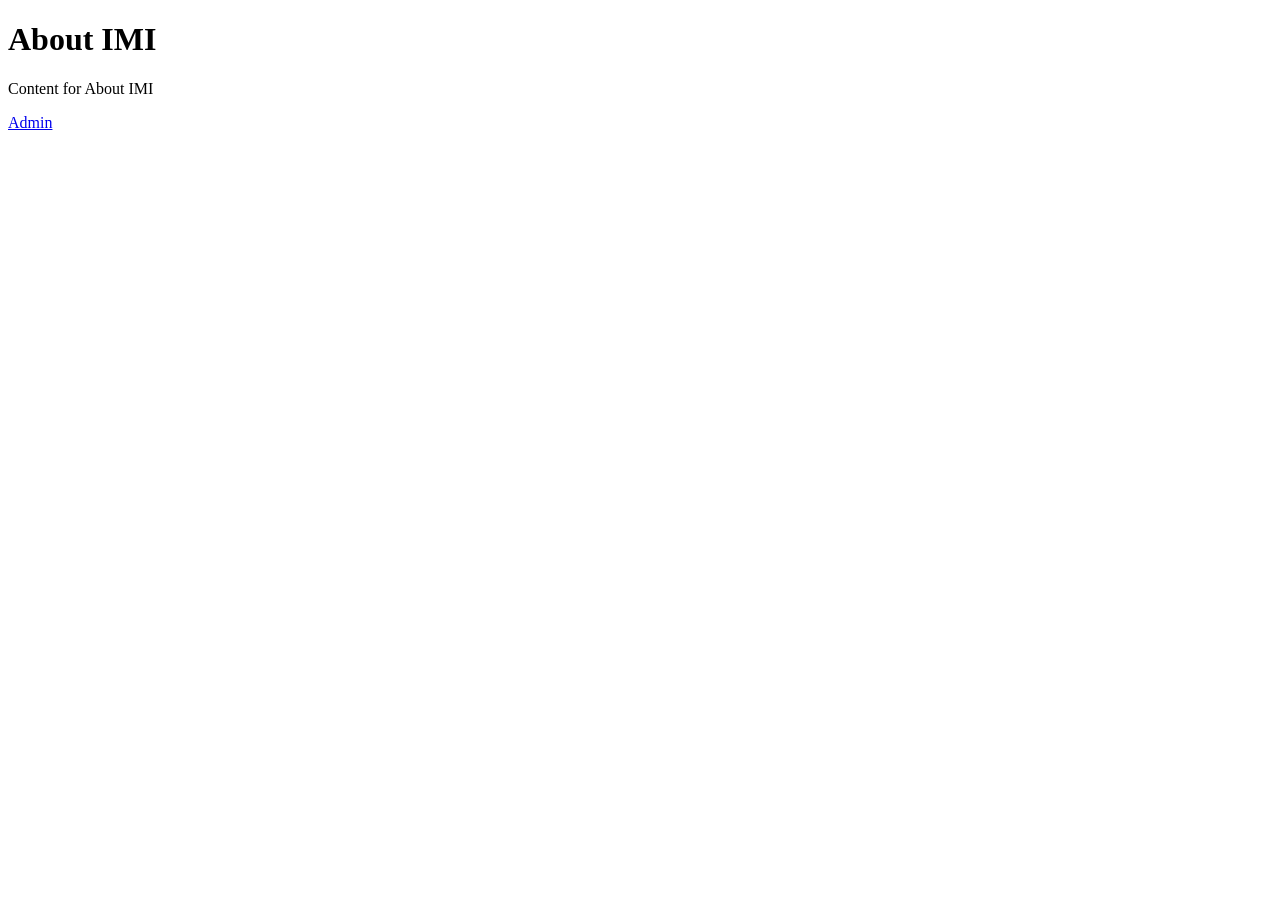
<file: about.html>
<!doctype html><html><head><meta charset='utf-8'/><meta name='viewport' content='width=device-width,initial-scale=1'/><title>About IMI — IMI</title></head><body><h1>About IMI</h1><p>Content for About IMI</p><a href='/admin/'>Admin</a></body></html>
</file>
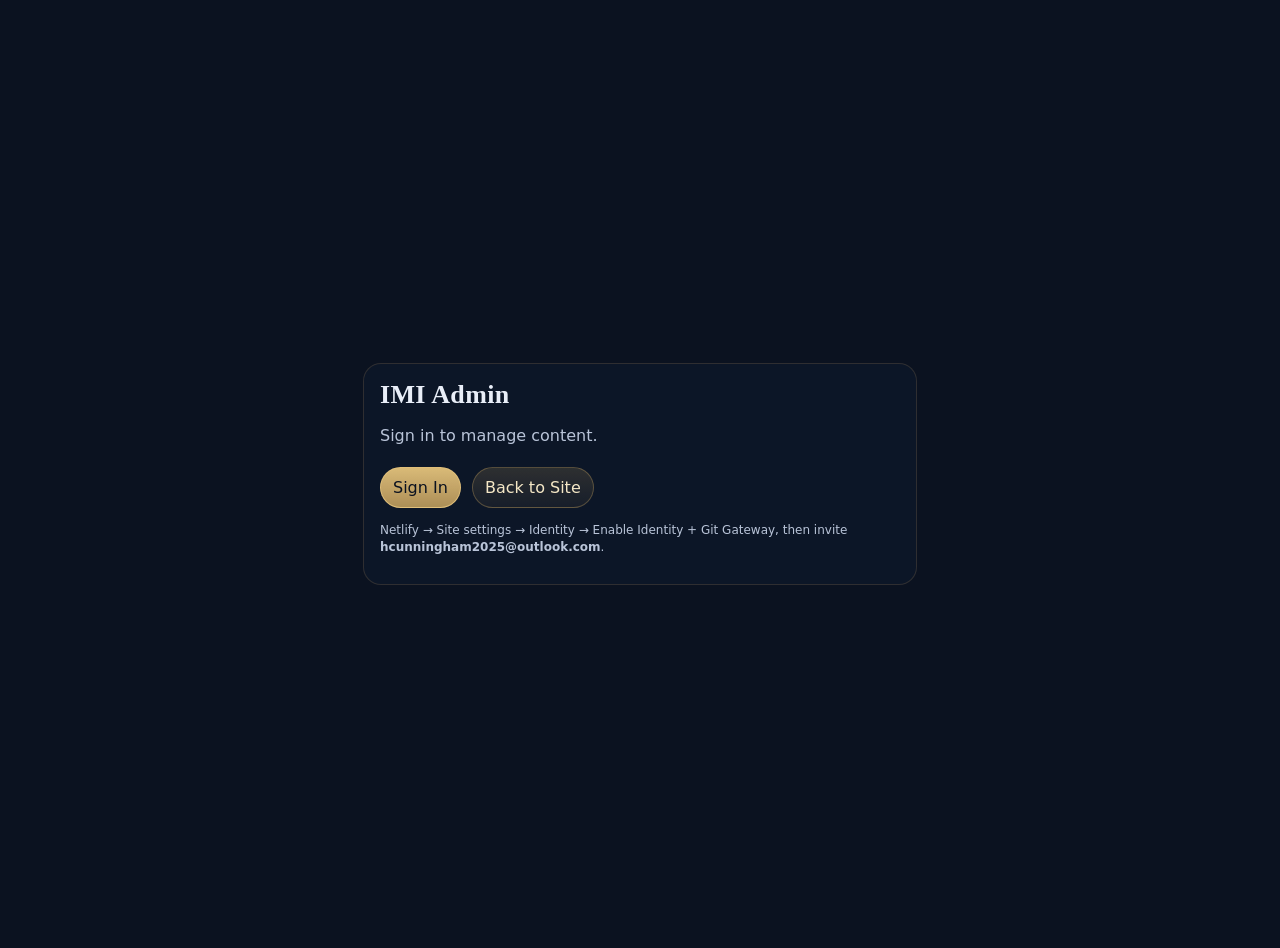
<file: admin-login.html>
<!doctype html><html><head><meta charset="utf-8"/><meta name="viewport" content="width=device-width,initial-scale=1"/>
<title>IMI Admin Login</title>
<link rel="stylesheet" href="/admin-dashboard.css"/>
<script src="https://identity.netlify.com/v1/netlify-identity-widget.js"></script>
</head><body>
<div style="min-height:100vh;display:grid;place-items:center;padding:24px">
  <div class="card" style="max-width:520px;width:100%">
    <h1 class="h1">IMI Admin</h1>
    <p class="lbl">Sign in to manage content.</p>
    <div style="margin-top:14px">
      <a class="btn btnPrimary" href="#" id="openLogin">Sign In</a>
      <a class="btn" href="/">Back to Site</a>
    </div>
    <p class="small" style="margin-top:14px">
      Netlify → Site settings → Identity → Enable Identity + Git Gateway, then invite <b>hcunningham2025@outlook.com</b>.
    </p>
  </div>
</div>
<script>
document.getElementById('openLogin').addEventListener('click', function(e){e.preventDefault(); netlifyIdentity.open('login');});
netlifyIdentity.on('login', function(){ netlifyIdentity.close(); window.location.href='/admin.html'; });
</script>
</body></html>
</file>
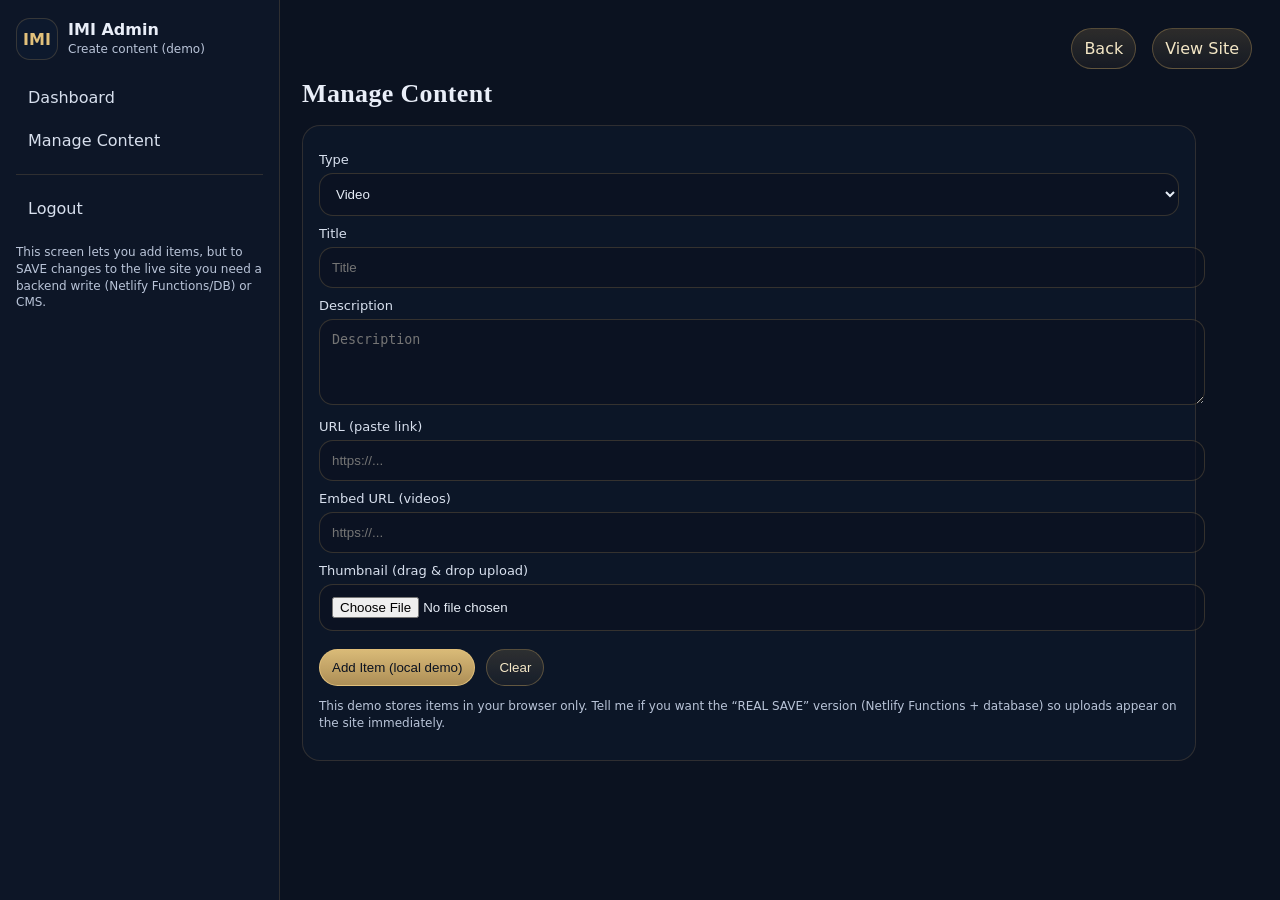
<file: admin-manage.html>
<!doctype html><html><head><meta charset="utf-8"/><meta name="viewport" content="width=device-width,initial-scale=1"/>
<title>IMI Admin — Manage Content</title>
<link rel="stylesheet" href="/admin-dashboard.css"/>
<script src="https://identity.netlify.com/v1/netlify-identity-widget.js"></script>
</head><body>
<div class="wrap">
  <aside class="sidebar">
    <div class="brand">
      <div class="logo">IMI</div>
      <div><div style="font-weight:900">IMI Admin</div><div class="small">Create content (demo)</div></div>
    </div>
    <div class="nav">
      <a href="/admin.html">Dashboard</a>
      <a href="/admin-manage.html">Manage Content</a>
      <hr style="border:0;border-top:1px solid rgba(200,163,95,.18);margin:14px 0">
      <a href="#" id="logout">Logout</a>
    </div>
    <div class="small" style="margin-top:16px">
      This screen lets you add items, but to SAVE changes to the live site you need a backend write (Netlify Functions/DB) or CMS.
    </div>
  </aside>

  <main class="main">
    <div class="topbar">
      <a class="btn" href="/admin.html">Back</a>
      <a class="btn" href="/" target="_blank" rel="noopener">View Site</a>
    </div>
    <h1 class="h1">Manage Content</h1>

    <div class="card" style="max-width:860px">
      <form id="form">
        <label>Type</label>
        <select name="type" required>
          <option value="videos">Video</option>
          <option value="images">Image</option>
          <option value="articles">Article</option>
          <option value="documentaries">Documentary</option>
          <option value="investigations">Investigation</option>
          <option value="podcasts">Podcast</option>
        </select>

        <label>Title</label>
        <input name="title" required placeholder="Title"/>

        <label>Description</label>
        <textarea name="description" rows="4" placeholder="Description"></textarea>

        <label>URL (paste link)</label>
        <input name="url" placeholder="https://..."/>

        <label>Embed URL (videos)</label>
        <input name="embed" placeholder="https://..."/>

        <label>Thumbnail (drag & drop upload)</label>
        <input type="file" name="thumbnail" />

        <div style="margin-top:12px">
          <button class="btn btnPrimary" type="submit">Add Item (local demo)</button>
          <button class="btn" type="button" id="clear">Clear</button>
        </div>
        <p class="small" style="margin-top:12px">This demo stores items in your browser only. Tell me if you want the “REAL SAVE” version (Netlify Functions + database) so uploads appear on the site immediately.</p>
      </form>
    </div>
  </main>
</div>
<script>
function requireAuth(){const u=netlifyIdentity.currentUser(); if(!u){window.location.replace('/admin-login.html');}}
netlifyIdentity.on('init', requireAuth); netlifyIdentity.init();
document.getElementById('logout').addEventListener('click', function(e){e.preventDefault(); netlifyIdentity.logout(); window.location.replace('/admin-login.html');});

const key='imi_admin_local_items';
const form=document.getElementById('form');
document.getElementById('clear').onclick=()=>form.reset();
form.addEventListener('submit', async (e)=>{
  e.preventDefault();
  const fd=new FormData(form);
  const item=Object.fromEntries(fd.entries());
  item.date=new Date().toISOString();
  // Note: thumbnail upload needs backend; here we only keep filename
  if(fd.get('thumbnail') && fd.get('thumbnail').name) item.thumbnail=fd.get('thumbnail').name;
  const items=JSON.parse(localStorage.getItem(key)||'[]');
  items.unshift(item);
  localStorage.setItem(key, JSON.stringify(items));
  alert('Saved locally (demo). For real publishing, we need Netlify Functions + DB.');
  form.reset();
});
</script>
</body></html>
</file>
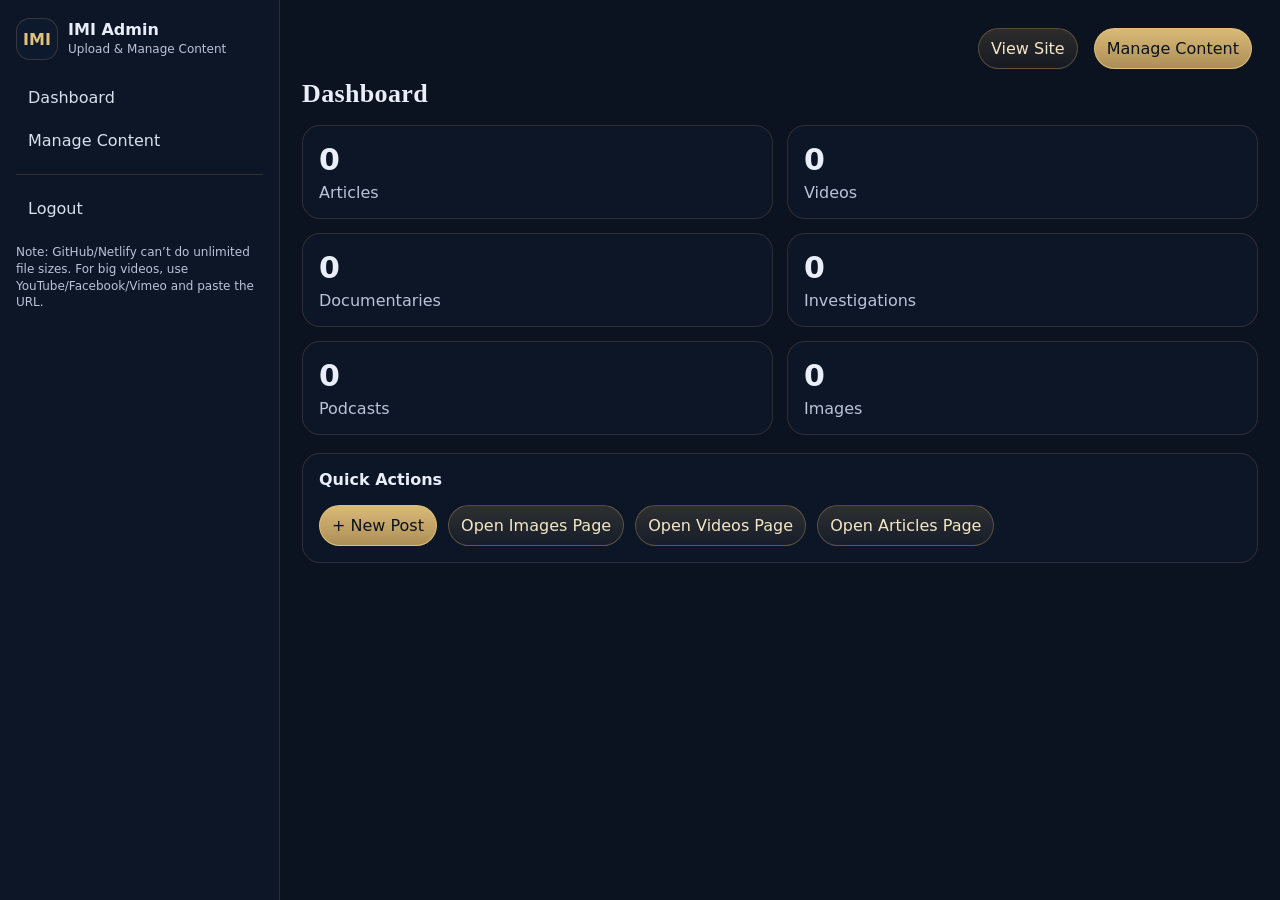
<file: admin.html>
<!doctype html><html lang="en"><head><meta charset="utf-8"/><meta name="viewport" content="width=device-width,initial-scale=1"/>
<title>IMI Admin Dashboard</title>
<link rel="stylesheet" href="/admin-dashboard.css"/>
<script src="https://identity.netlify.com/v1/netlify-identity-widget.js"></script>
</head><body>
<div class="wrap">
  <aside class="sidebar">
    <div class="brand">
      <div class="logo">IMI</div>
      <div><div style="font-weight:900">IMI Admin</div><div class="small">Upload & Manage Content</div></div>
    </div>
    <div class="nav">
      <a href="/admin.html">Dashboard</a>
      <a href="/admin-manage.html">Manage Content</a>
      <hr style="border:0;border-top:1px solid rgba(200,163,95,.18);margin:14px 0">
      <a href="#" id="logout">Logout</a>
    </div>
    <div class="small" style="margin-top:16px">
      Note: GitHub/Netlify can’t do unlimited file sizes. For big videos, use YouTube/Facebook/Vimeo and paste the URL.
    </div>
  </aside>

  <main class="main">
    <div class="topbar">
      <a class="btn" href="/" target="_blank" rel="noopener">View Site</a>
      <a class="btn btnPrimary" href="/admin-manage.html">Manage Content</a>
    </div>
    <h1 class="h1">Dashboard</h1>
    <div class="cards">
      <div class="card"><div class="num" id="c_articles">0</div><div class="lbl">Articles</div></div>
      <div class="card"><div class="num" id="c_videos">0</div><div class="lbl">Videos</div></div>
      <div class="card"><div class="num" id="c_documentaries">0</div><div class="lbl">Documentaries</div></div>
      <div class="card"><div class="num" id="c_investigations">0</div><div class="lbl">Investigations</div></div>
      <div class="card"><div class="num" id="c_podcasts">0</div><div class="lbl">Podcasts</div></div>
      <div class="card"><div class="num" id="c_images">0</div><div class="lbl">Images</div></div>
    </div>
    <div class="actions">
      <div style="font-weight:900;margin-bottom:10px">Quick Actions</div>
      <a class="btn btnPrimary" href="/admin-manage.html">+ New Post</a>
      <a class="btn" href="/images.html">Open Images Page</a>
      <a class="btn" href="/videos.html">Open Videos Page</a>
      <a class="btn" href="/articles.html">Open Articles Page</a>
    </div>
  </main>
</div>

<script>
function requireAuth(){const u=netlifyIdentity.currentUser(); if(!u){window.location.replace('/admin-login.html');}}
netlifyIdentity.on('init', requireAuth); netlifyIdentity.init();
document.getElementById('logout').addEventListener('click', function(e){e.preventDefault(); netlifyIdentity.logout(); window.location.replace('/admin-login.html');});

(async function(){
  try{
    const res=await fetch('/content/library.json',{cache:'no-store'});
    const data=await res.json(); const items=data.items||[];
    const count=(t)=>items.filter(i=>i.type===t).length;
    document.getElementById('c_articles').textContent=count('articles');
    document.getElementById('c_videos').textContent=count('videos');
    document.getElementById('c_documentaries').textContent=count('documentaries');
    document.getElementById('c_investigations').textContent=count('investigations');
    document.getElementById('c_podcasts').textContent=count('podcasts');
    document.getElementById('c_images').textContent=count('images');
  }catch(e){}
})();
</script>
</body></html>
</file>
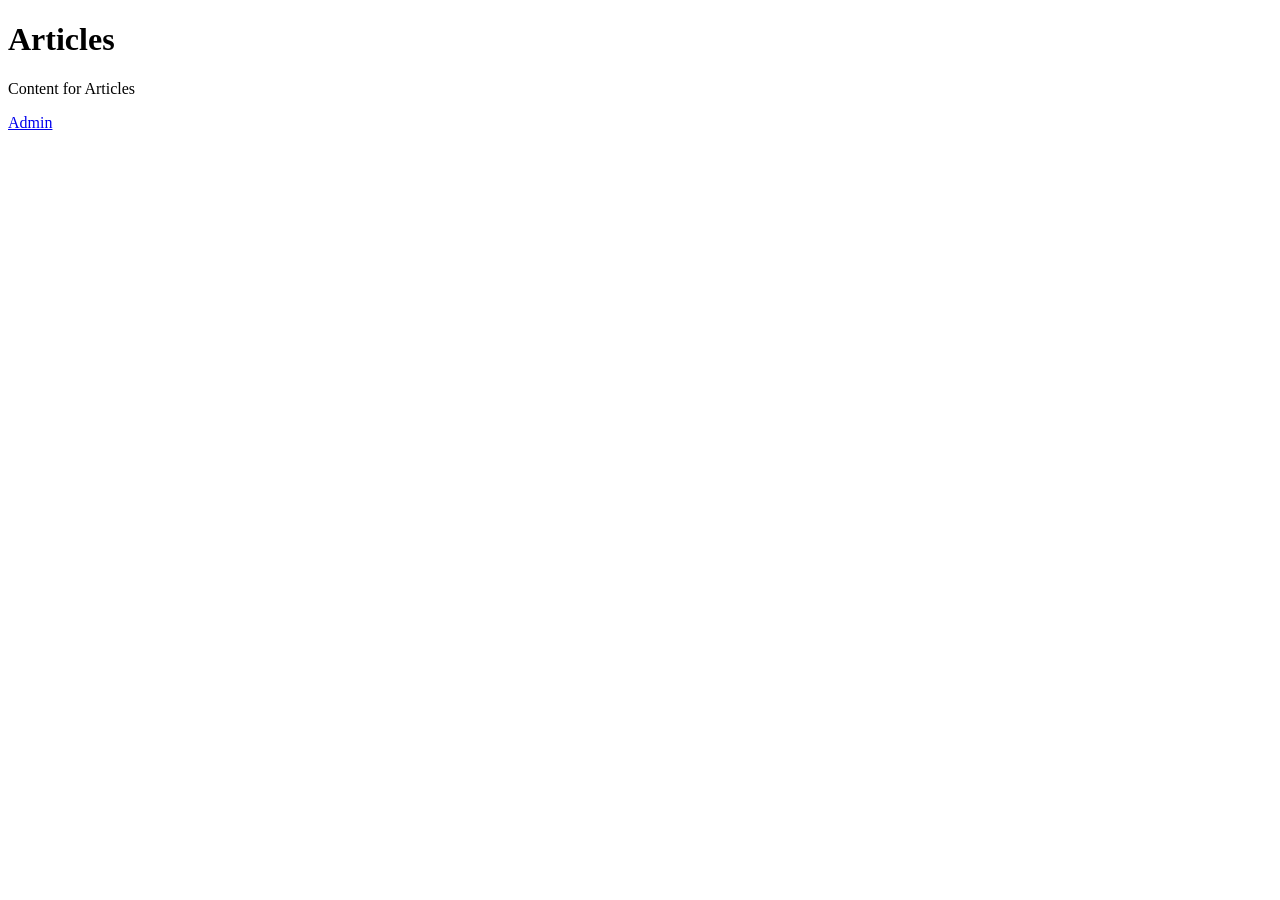
<file: articles.html>
<!doctype html><html><head><meta charset='utf-8'/><meta name='viewport' content='width=device-width,initial-scale=1'/><title>Articles — IMI</title></head><body><h1>Articles</h1><p>Content for Articles</p><a href='/admin/'>Admin</a></body></html>
</file>
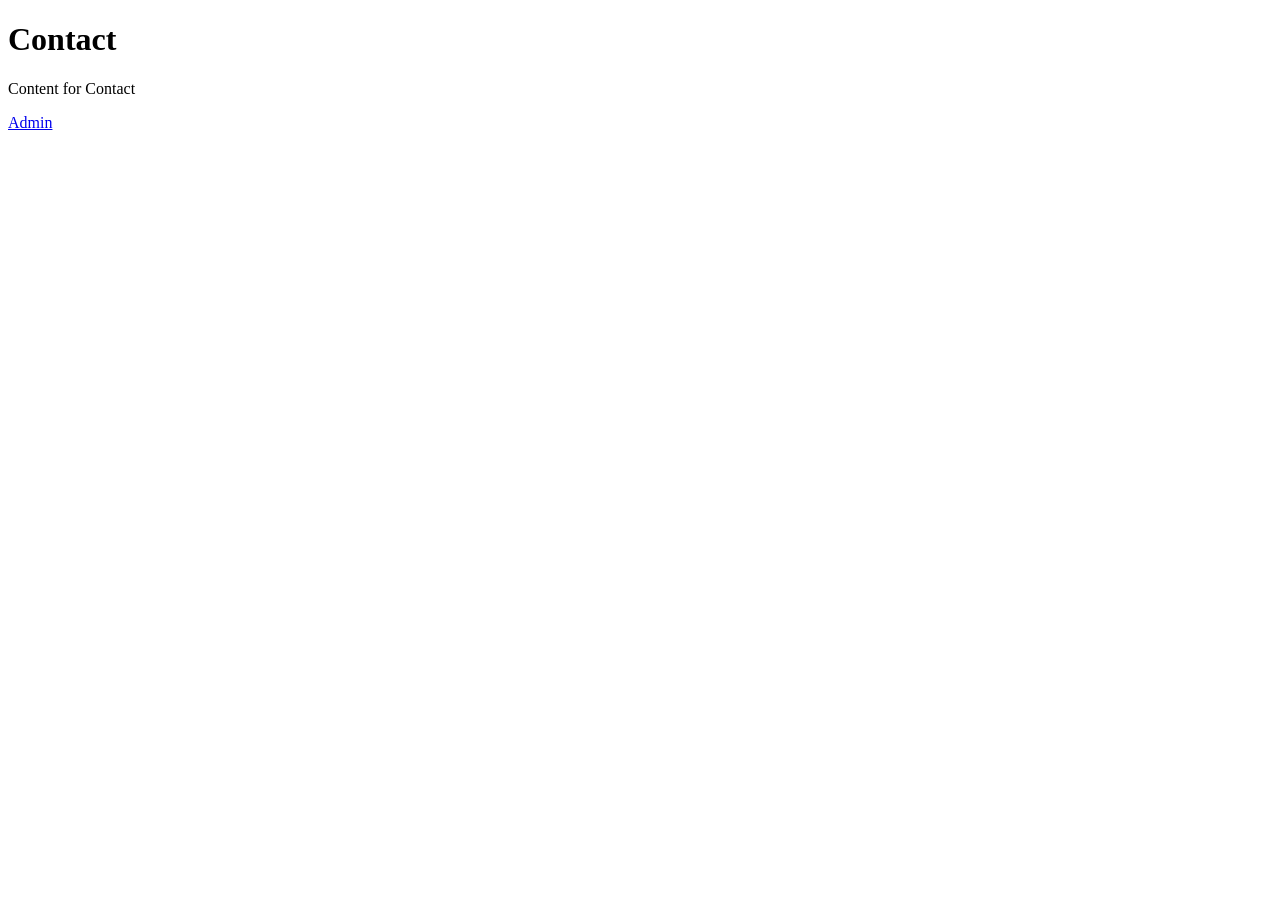
<file: contact.html>
<!doctype html><html><head><meta charset='utf-8'/><meta name='viewport' content='width=device-width,initial-scale=1'/><title>Contact — IMI</title></head><body><h1>Contact</h1><p>Content for Contact</p><a href='/admin/'>Admin</a></body></html>
</file>
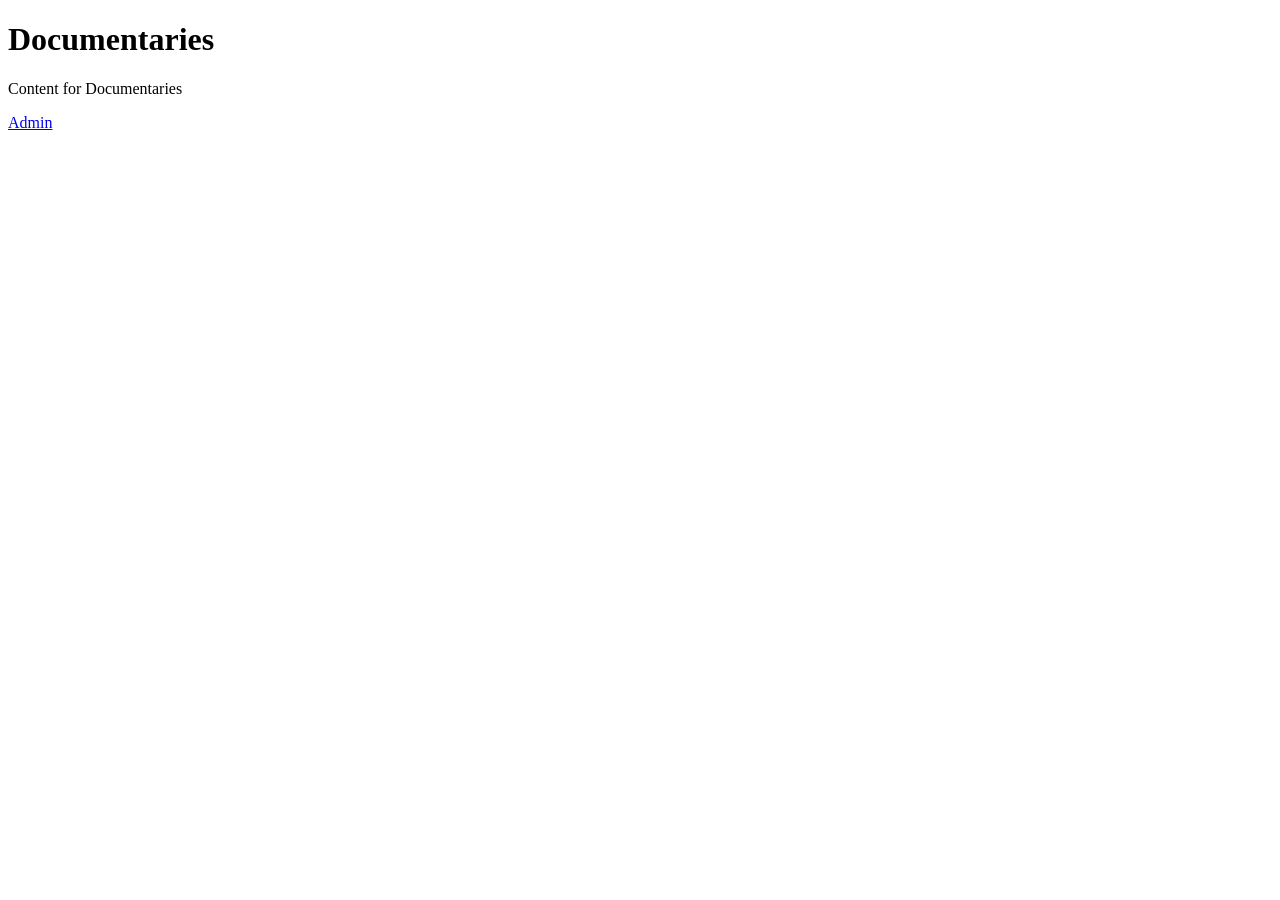
<file: documentaries.html>
<!doctype html><html><head><meta charset='utf-8'/><meta name='viewport' content='width=device-width,initial-scale=1'/><title>Documentaries — IMI</title></head><body><h1>Documentaries</h1><p>Content for Documentaries</p><a href='/admin/'>Admin</a></body></html>
</file>
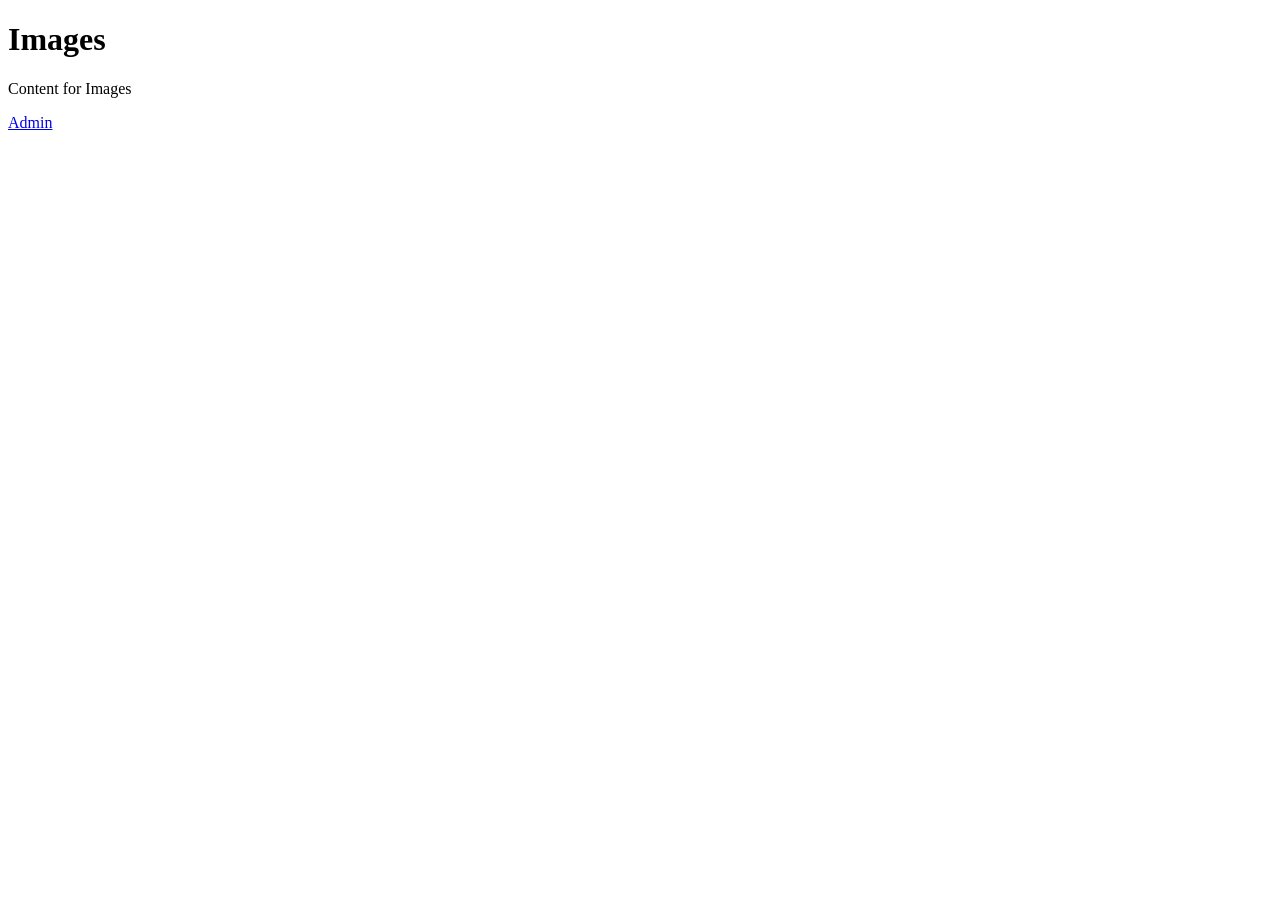
<file: images.html>
<!doctype html><html><head><meta charset='utf-8'/><meta name='viewport' content='width=device-width,initial-scale=1'/><title>Images — IMI</title></head><body><h1>Images</h1><p>Content for Images</p><a href='/admin/'>Admin</a></body></html>
</file>
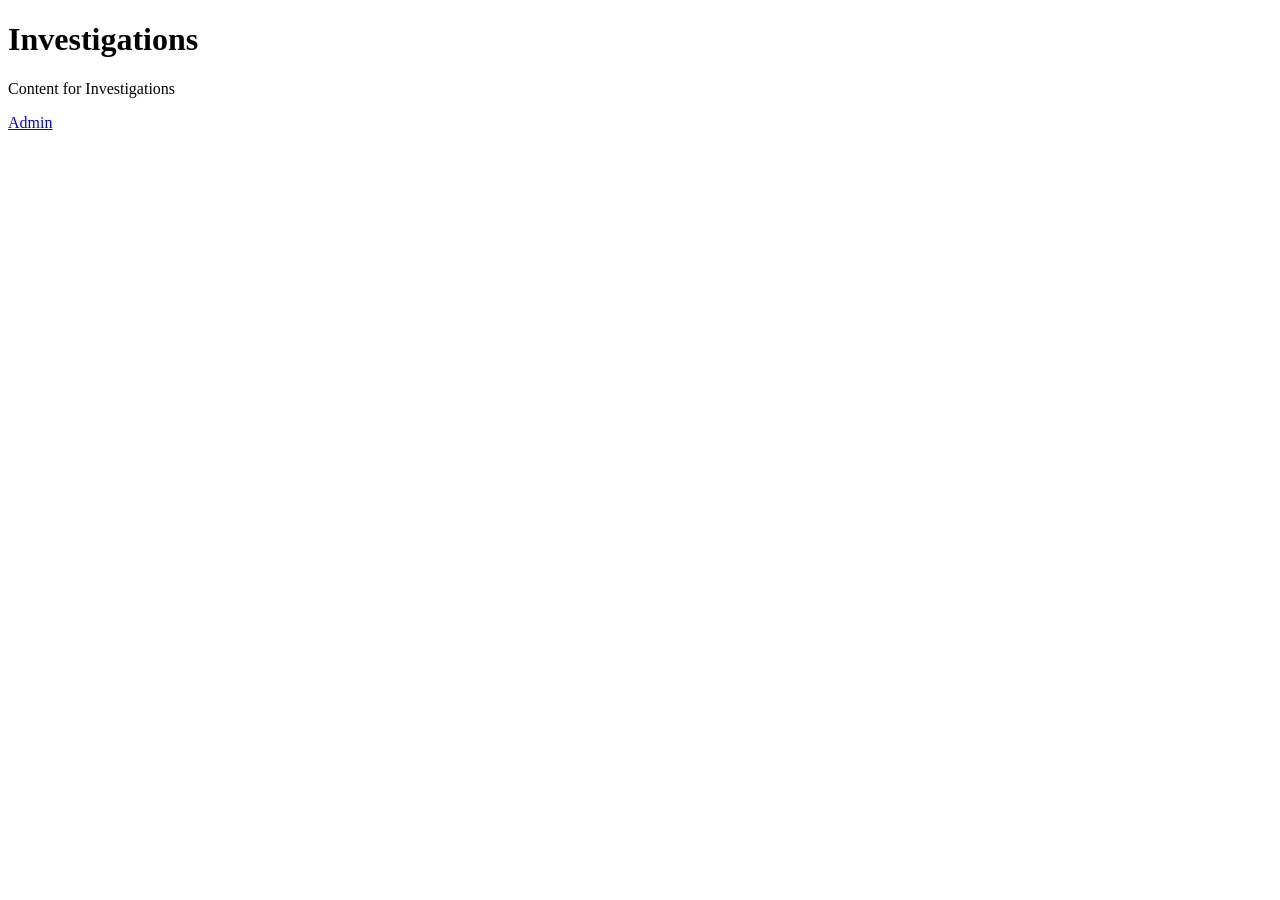
<file: investigations.html>
<!doctype html><html><head><meta charset='utf-8'/><meta name='viewport' content='width=device-width,initial-scale=1'/><title>Investigations — IMI</title></head><body><h1>Investigations</h1><p>Content for Investigations</p><a href='/admin/'>Admin</a></body></html>
</file>
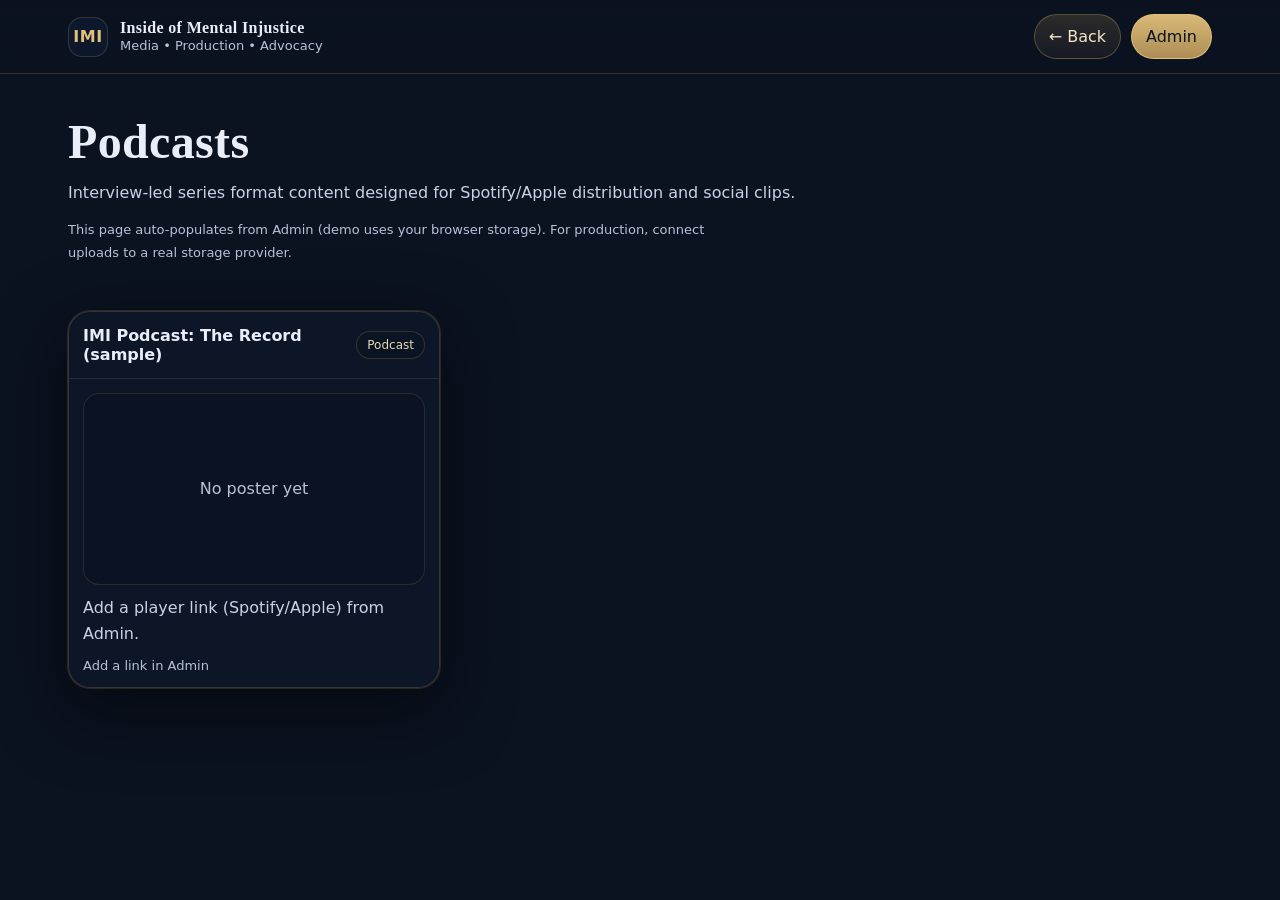
<file: podcasts.html>
<!doctype html>
<html lang="en">
<head>
  <meta charset="utf-8" />
  <meta name="viewport" content="width=device-width,initial-scale=1" />
  <title>Podcasts — IMI</title>
  <meta name="description" content="Interview-led series format content designed for Spotify/Apple distribution and social clips." />
  <link rel="preconnect" href="https://fonts.googleapis.com">
  <style>
    :root{
      --ink:#0b1220; --ink2:#0f1a2f;
      --gold:#c8a35f; --gold2:#e2c17b;
      --text:#e9eef8; --muted:#b9c4d8;
      --border:rgba(200,163,95,.22);
      --shadow:0 0 0 1px rgba(200,163,95,.18), 0 22px 70px rgba(0,0,0,.55);
    }
    *{box-sizing:border-box}
    body{margin:0;background:var(--ink);color:var(--text);font-family:ui-sans-serif,system-ui,-apple-system,Segoe UI,Roboto,Helvetica,Arial}
    a{color:inherit;text-decoration:none}
    .container{max-width:1180px;margin:0 auto;padding:0 18px}
    .nav{position:sticky;top:0;z-index:10;padding:14px 0;background:linear-gradient(180deg, rgba(11,18,32,.92), rgba(11,18,32,.65));backdrop-filter: blur(10px);border-bottom:1px solid var(--border)}
    .navInner{display:flex;align-items:center;justify-content:space-between;gap:12px}
    .brand{display:flex;align-items:center;gap:12px}
    .logo{height:40px;width:40px;border-radius:14px;display:grid;place-items:center;background:rgba(15,26,47,.85);border:1px solid var(--border);color:var(--gold2);font-weight:900;letter-spacing:.5px}
    .btn{display:inline-flex;align-items:center;justify-content:center;gap:8px;padding:12px 14px;border-radius:999px;border:1px solid rgba(200,163,95,.35);
      background:linear-gradient(180deg, rgba(200,163,95,.18), rgba(200,163,95,.06));color:#f4e7c6; cursor:pointer;}
    .btnPrimary{background:linear-gradient(180deg, rgba(226,193,123,.96), rgba(200,163,95,.86));color:var(--ink);border-color:rgba(226,193,123,.96)}
    .hero{padding:40px 0 22px}
    h1{margin:0 0 10px;font-family:ui-serif,Georgia,Cambria,"Times New Roman",Times,serif;letter-spacing:.35px;font-weight:900;font-size:clamp(32px,4vw,48px)}
    p{margin:0;color:#c9d3e5;line-height:1.8;max-width:78ch}
    .grid{display:grid;grid-template-columns:repeat(3,1fr);gap:14px;padding:24px 0 70px}
    .card{border-radius:22px;border:1px solid rgba(200,163,95,.22);background:rgba(15,26,47,.55);overflow:hidden;box-shadow:var(--shadow)}
    .cardTop{padding:14px;border-bottom:1px solid rgba(200,163,95,.16);display:flex;justify-content:space-between;gap:10px;align-items:center}
    .chip{font-size:12px;border:1px solid rgba(200,163,95,.22);background:rgba(11,18,32,.45);color:#e7d8b3;padding:6px 10px;border-radius:999px}
    .cardBody{padding:14px}
    .thumb{width:100%;aspect-ratio:16/9;object-fit:cover;border-radius:16px;border:1px solid rgba(200,163,95,.16);background:rgba(11,18,32,.55)}
    .muted{color:#b7c3d7;font-size:13px}
    @media (max-width: 980px){ .grid{grid-template-columns:1fr} }
  </style>
</head>
<body>
  <div class="nav">
    <div class="container">
      <div class="navInner">
        <a class="brand" href="../index.html">
          <div class="logo">IMI</div>
          <div style="line-height:1.05">
            <strong style="display:block;font-family:ui-serif,Georgia,Cambria,'Times New Roman',Times,serif;letter-spacing:.35px">Inside of Mental Injustice</strong>
            <span class="muted">Media • Production • Advocacy</span>
          </div>
        </a>
        <div style="display:flex;gap:10px;flex-wrap:wrap">
          <a class="btn" href="../index.html#productions">← Back</a>
          <a class="btn btnPrimary" href="../admin/index.html">Admin</a>
        </div>
      </div>
    </div>
  </div>

  <section class="hero">
    <div class="container">
      <h1>Podcasts</h1>
      <p>Interview-led series format content designed for Spotify/Apple distribution and social clips.</p>
      <p class="muted" style="margin-top:10px">This page auto-populates from Admin (demo uses your browser storage). For production, connect uploads to a real storage provider.</p>
    </div>
  </section>

  <section class="container">
    <div id="list" class="grid"></div>
  </section>

  <script>
    const storeKey = 'imi_productions_v1';
    const kind = "podcasts";
    const defaults = {
      documentaries: [
        {title:"Episode 1: Solitary Nation (sample)", tag:"Documentary", thumb:"", url:"", description:"Add a poster image + video link from Admin."},
      ],
      podcasts: [
        {title:"IMI Podcast: The Record (sample)", tag:"Podcast", thumb:"", url:"", description:"Add a player link (Spotify/Apple) from Admin."},
      ],
      investigations: [
        {title:"Investigation: Paper Trails (sample)", tag:"Investigation", thumb:"", url:"", description:"Add your campaign page or video link from Admin."},
      ]
    };
    function load() {
      try{ const raw = localStorage.getItem(storeKey); return raw ? JSON.parse(raw) : defaults; }catch{ return defaults; }
    }
    function safe(s){ return (s||'').toString().replace(/[<>&"]/g, c=>({ '<':'&lt;','>':'&gt;','&':'&amp;','"':'&quot;' }[c])); }
    function render() {
      const data = load();
      const items = data[kind] || defaults[kind] || [];
      const root = document.getElementById('list');
      if(!items.length) {
        root.innerHTML = `<div class="card" style="grid-column:1/-1"><div class="cardBody">No items yet. Add one in Admin.</div></div>`;
        return;
      }
      root.innerHTML = items.map(it=>{
        const t = safe(it.title);
        const d = safe(it.description);
        const tag = safe(it.tag || kind);
        const thumb = (it.thumb||'').trim();
        const url = (it.url||'').trim();
        const thumbHtml = thumb ? `<img class="thumb" src="${safe(thumb)}" alt="${t}" loading="lazy" />` : `<div class="thumb" style="display:grid;place-items:center;color:#b7c3d7">No poster yet</div>`;
        const linkHtml = url ? `<a class="btn btnPrimary" href="${safe(url)}" target="_blank" rel="noopener">Open</a>` : `<span class="muted">Add a link in Admin</span>`;
        return `
          <div class="card">
            <div class="cardTop"><strong>${t}</strong><span class="chip">${tag}</span></div>
            <div class="cardBody">
              ${thumbHtml}
              <div style="margin-top:10px;color:#c9d3e5;line-height:1.6">${d}</div>
              <div style="margin-top:12px;display:flex;gap:10px;flex-wrap:wrap;align-items:center">${linkHtml}</div>
            </div>
          </div>
        `;
      }).join('');
    }
    render();
    window.addEventListener('storage', (e)=>{ if(e.key===storeKey) render(); });
  </script>
</body>
</html>
</file>
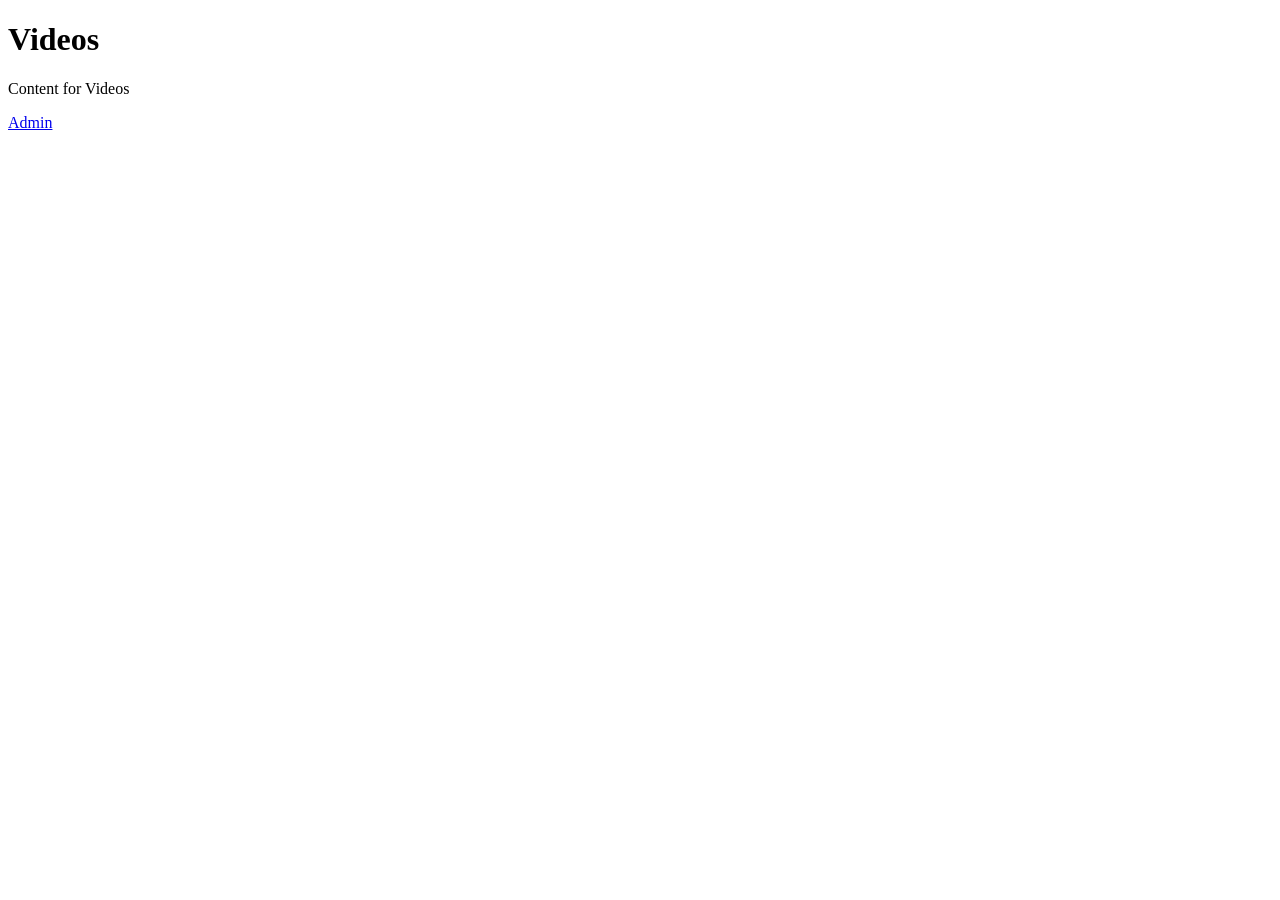
<file: videos.html>
<!doctype html><html><head><meta charset='utf-8'/><meta name='viewport' content='width=device-width,initial-scale=1'/><title>Videos — IMI</title></head><body><h1>Videos</h1><p>Content for Videos</p><a href='/admin/'>Admin</a></body></html>
</file>
<file: admin-dashboard.css>
body{margin:0;font-family:system-ui,-apple-system,Segoe UI,Roboto,Helvetica,Arial;background:#0b1220;color:#e9eef8}
.wrap{display:grid;grid-template-columns:280px 1fr;min-height:100vh}
.sidebar{border-right:1px solid rgba(200,163,95,.18);background:rgba(15,26,47,.55);padding:18px 16px}
.brand{display:flex;align-items:center;gap:10px;margin-bottom:18px}
.logo{width:40px;height:40px;border-radius:14px;display:grid;place-items:center;background:rgba(15,26,47,.85);border:1px solid rgba(200,163,95,.22);color:#e2c17b;font-weight:900}
.small{font-size:12px;color:#b9c4d8;margin-top:2px;line-height:1.4}
.nav a{display:block;padding:10px 12px;border-radius:12px;color:#d8e0ee;text-decoration:none;margin:4px 0}
.nav a:hover{background:rgba(200,163,95,.10)}
.main{padding:22px}
.h1{font-size:26px;margin:0 0 16px;font-family:ui-serif,Georgia,Cambria,'Times New Roman',Times,serif;letter-spacing:.35px}
.cards{display:grid;grid-template-columns:repeat(2,minmax(0,1fr));gap:14px}
.card{border:1px solid rgba(200,163,95,.18);background:rgba(15,26,47,.55);border-radius:18px;padding:16px}
.num{font-size:30px;font-weight:900}
.lbl{color:#b9c4d8;margin-top:6px}
.actions{margin-top:18px;border:1px solid rgba(200,163,95,.18);background:rgba(15,26,47,.55);border-radius:18px;padding:16px}
.btn{display:inline-flex;align-items:center;justify-content:center;gap:8px;padding:10px 12px;border-radius:999px;border:1px solid rgba(200,163,95,.35);background:linear-gradient(180deg, rgba(200,163,95,.18), rgba(200,163,95,.06));color:#f4e7c6;text-decoration:none;margin:6px 6px 0 0;cursor:pointer}
.btn:hover{border-color:rgba(226,193,123,.72)}
.btnPrimary{background:linear-gradient(180deg, rgba(226,193,123,.96), rgba(200,163,95,.86));color:#0b1220;border-color:rgba(226,193,123,.96)}
.topbar{display:flex;gap:10px;justify-content:flex-end;margin-bottom:10px;flex-wrap:wrap}
input,textarea,select{width:100%;padding:12px;border-radius:14px;border:1px solid rgba(200,163,95,.22);background:rgba(11,18,32,.55);color:#e7edf7}
label{display:block;margin:10px 0 6px;color:#d8e0ee;font-size:13px}
@media(max-width:980px){.wrap{grid-template-columns:1fr}.cards{grid-template-columns:1fr}}
</file>
